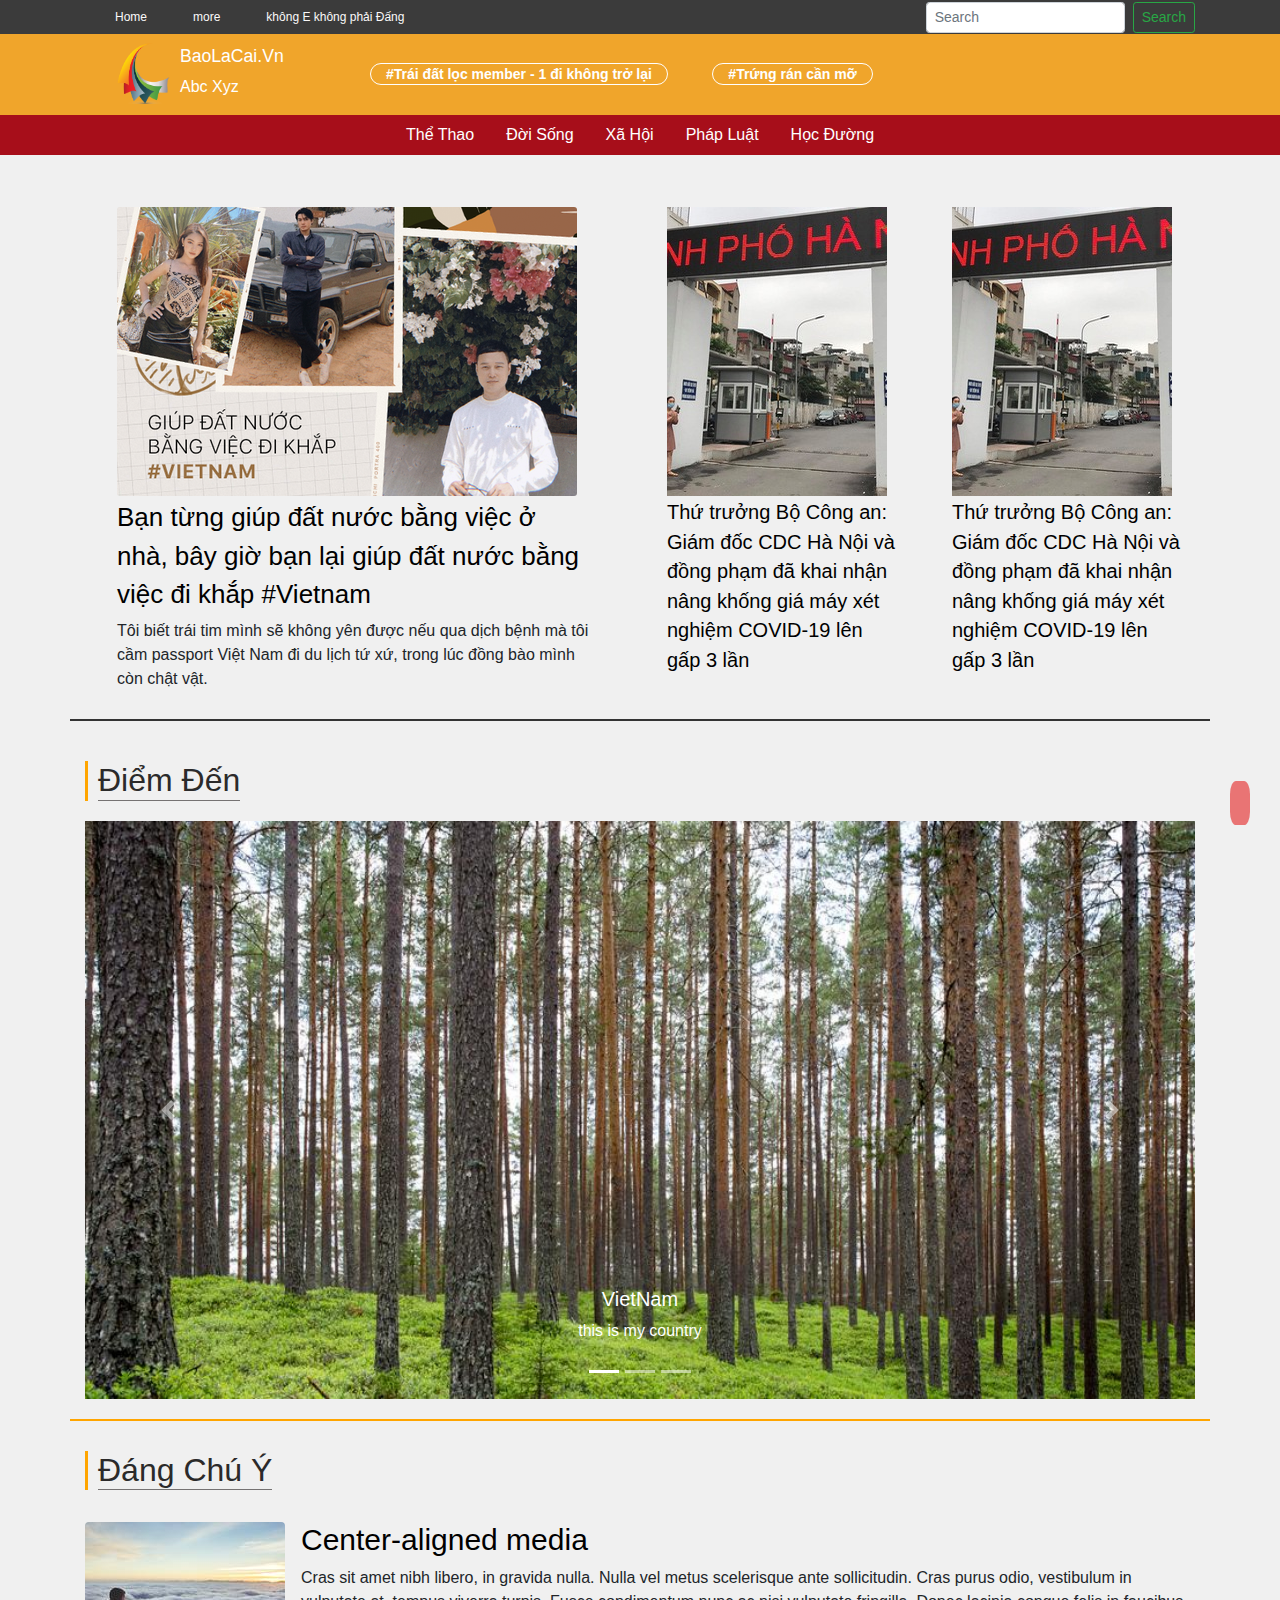
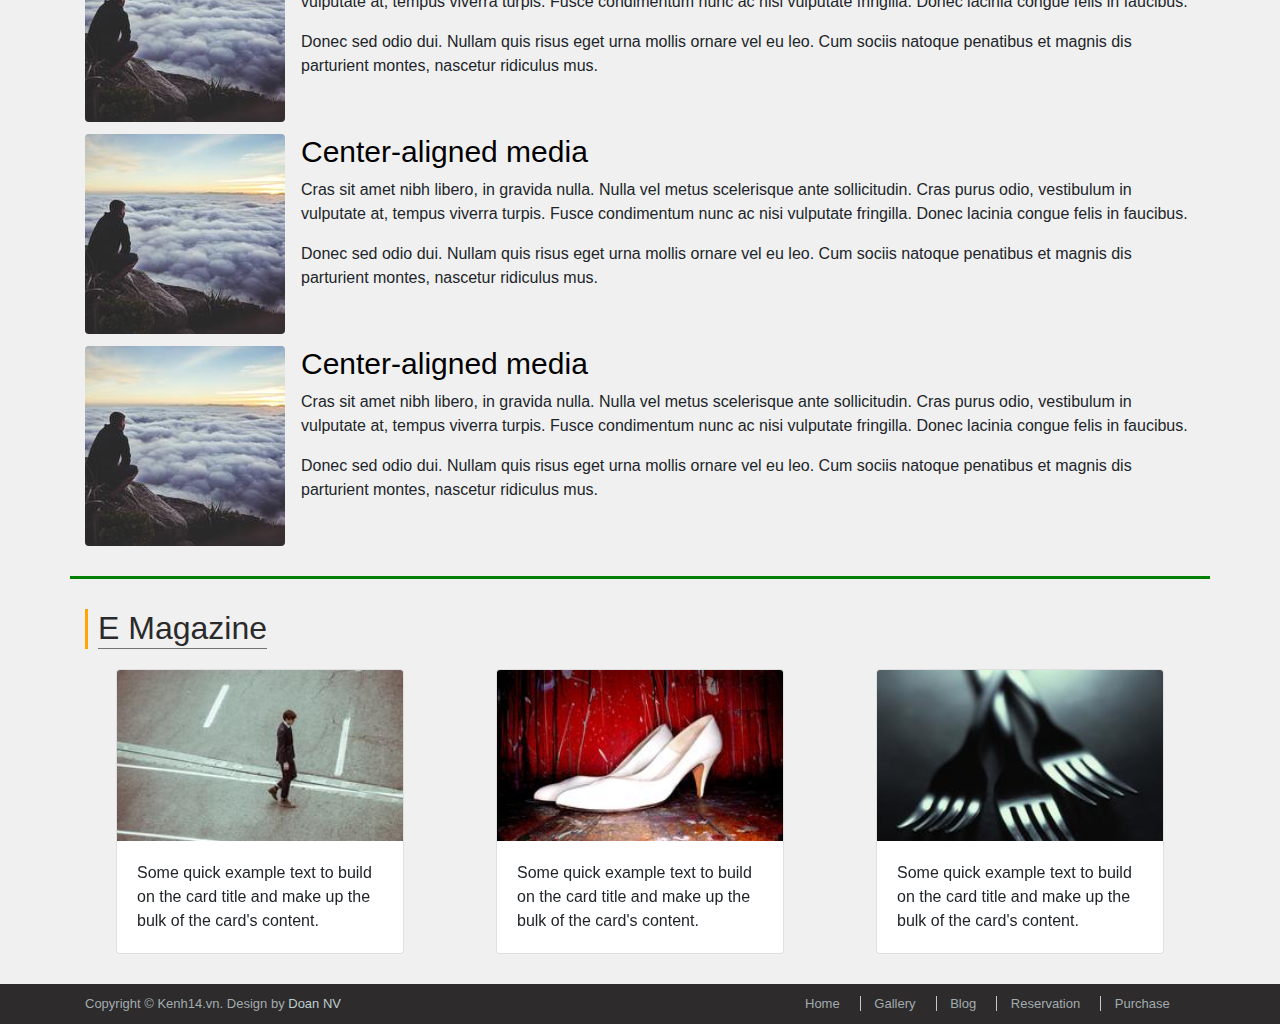
<file: view/index.html>
<!DOCTYPE html>
<html lang="en">

<head>
    <meta charset="UTF-8">
    <meta name="viewport" content="width=device-width, initial-scale=1.0">
    <title>trang web báo tin tức</title>
    <link rel="stylesheet" href="https://maxcdn.bootstrapcdn.com/bootstrap/4.0.0/css/bootstrap.min.css" integrity="sha384-Gn5384xqQ1aoWXA+058RXPxPg6fy4IWvTNh0E263XmFcJlSAwiGgFAW/dAiS6JXm" crossorigin="anonymous">

    <link rel="stylesheet" href="https://use.fontawesome.com/releases/v5.7.0/css/all.css" integrity="sha384-lZN37f5QGtY3VHgisS14W3ExzMWZxybE1SJSEsQp9S+oqd12jhcu+A56Ebc1zFSJ" crossorigin="anonymous">
    <link rel="stylesheet" href="https://stackpath.bootstrapcdn.com/bootstrap/4.3.1/css/bootstrap.min.css" integrity="sha384-ggOyR0iXCbMQv3Xipma34MD+dH/1fQ784/j6cY/iJTQUOhcWr7x9JvoRxT2MZw1T" crossorigin="anonymous">
    <link rel="stylesheet" href="./css/style.css">
    <script src="https://code.jquery.com/jquery-3.4.1.slim.min.js" integrity="sha384-J6qa4849blE2+poT4WnyKhv5vZF5SrPo0iEjwBvKU7imGFAV0wwj1yYfoRSJoZ+n" crossorigin="anonymous"></script>
    <script src="https://cdn.jsdelivr.net/npm/popper.js@1.16.0/dist/umd/popper.min.js" integrity="sha384-Q6E9RHvbIyZFJoft+2mJbHaEWldlvI9IOYy5n3zV9zzTtmI3UksdQRVvoxMfooAo" crossorigin="anonymous"></script>
    <script src="https://stackpath.bootstrapcdn.com/bootstrap/4.4.1/js/bootstrap.min.js" integrity="sha384-wfSDF2E50Y2D1uUdj0O3uMBJnjuUD4Ih7YwaYd1iqfktj0Uod8GCExl3Og8ifwB6" crossorigin="anonymous"></script>
</head>

<body>
    <header>
        <div class="header-1">
            <div class="container navbar-trending">
                <nav class="navbar navbar-expand-sm" style="padding: 0px">
                    <a class="nav-link  link-trending" href="#">
                        <i class="fas fa-star"></i> Home
                    </a>
                    <a class="nav-link link-trending" href="#">
                        <i class="fas fa-star"></i> more
                    </a>
                    <a class="nav-link link-trending" href="#">
                        <i class="fas fa-star"></i> không E không phải Đấng
                    </a>

                    <div class="collapse navbar-collapse mr-auto navbar-nav" id="navbarSupportedContent">
                        <div class="navbar-nav mr-auto">
                        </div>
                        <form class="form-inline my-2 my-lg-0">
                            <input class="form-control form-control-sm mr-sm-2 " type="search" placeholder="Search" aria-label="Search">
                            <button class="btn btn-sm btn-outline-success my-1 my-sm-0" type="submit">Search</button>
                        </form>
                    </div>
                </nav>
            </div>
        </div>
        <div class="header-2">
            <div class="container">
                <div class="row">
                    <div class="col-sm-1">
                        <div class="logo">
                            <a class="" href="#">
                                <img src="./image/logo.png" alt="logo">
                            </a>
                        </div>
                    </div>
                    <div class="col-sm-2">
                        <div class="intro-web">
                            <a href="post.html">
                                <h4>BaoLaCai.vn</h4>
                                <p class="">abc xyz</p>
                            </a>
                        </div>
                    </div>
                    <div class="col-sm-9 col-md-7 col-xs-12">
                        <div class="hot-trending">
                            <a href="#">#Trái đất lọc member - 1 đi không trở lại</a>
                            <a href="#">#Trứng rán cần mỡ</a>
                        </div>
                    </div>
                </div>
            </div>
        </div>
        <div class="categories">
            <ul class="nav justify-content-center">
                <li class="nav-item">
                    <a href="#" class="nav-link active"><i class="fas fa-home"></i></a>
                </li>
                <li class="nav-item">
                    <a class="nav-link active" href="categories.html">Thể Thao</a>
                </li>
                <li class="nav-item">
                    <a class="nav-link" href="#">Đời Sống</a>
                </li>
                <li class="nav-item">
                    <a class="nav-link" href="#">Xã Hội</a>
                </li>
                <li class="nav-item">
                    <a class="nav-link active" href="#">Pháp Luật</a>
                </li>
                <li class="nav-item">
                    <a class="nav-link" href="#">Học Đường</a>
                </li>
                <li class="nav-item">
                    <a class="nav-link" href="#"><i class="fas fa-ellipsis-h"></i></a>
                </li>
            </ul>
        </div>
    </header>
    <section>
        <div class="section-1">
            <div class="container">
                <div class="row">
                    <div class="col-sm-6">
                        <div class="hot-news">
                            <a href="#" class="link-hot-news">
                                <img src="./image/tin1.png" alt="" title="">
                            </a>
                            <h2><a href="post.html">Bạn từng giúp đất nước bằng việc ở nhà,
                                    bây giờ bạn lại giúp đất nước bằng việc đi khắp #Vietnam
                                </a>
                            </h2>
                            <p>Tôi biết trái tim mình sẽ không yên được nếu qua dịch bệnh mà tôi cầm passport Việt Nam đi du lịch tứ xứ, trong lúc đồng bào mình còn chật vật.
                            </p>
                        </div>

                    </div>
                    <div class="col-sm-3">
                        <div class="second-hot-news">
                            <a href="#">
                                <img src="./image/2.jpg" alt="" title="">
                            </a>
                            <h2>
                                <a href="#">Thứ trưởng Bộ Công an: Giám đốc CDC Hà Nội và đồng phạm đã
                                    khai nhận nâng khống giá máy xét nghiệm COVID-19 lên gấp 3 lần
                                </a>
                            </h2>
                        </div>

                    </div>
                    <div class="col-sm-3">
                        <div class="second-hot-news">
                            <a href="#">
                                <img src="./image/2.jpg" alt="" title="">
                            </a>
                            <h2>
                                <a href="#">Thứ trưởng Bộ Công an: Giám đốc CDC Hà Nội và đồng phạm đã
                                    khai nhận nâng khống giá máy xét nghiệm COVID-19 lên gấp 3 lần
                                </a>
                            </h2>
                        </div>
                    </div>
                </div>
            </div>
        </div>
        <div class="travel">
            <div class="container ">
                <h2 class="title-travel"><a href="#">Điểm đến</a></h2>
                <div id="carouselExampleIndicators" class="carousel slide" data-ride="carousel">
                    <ol class="carousel-indicators">
                        <li data-target="#carouselExampleIndicators" data-slide-to="0" class="active"></li>
                        <li data-target="#carouselExampleIndicators" data-slide-to="1"></li>
                        <li data-target="#carouselExampleIndicators" data-slide-to="2"></li>
                    </ol>
                    <div class="carousel-inner">
                        <div class="carousel-item active">
                            <a href="#"><img class="d-block w-100" src="./image/slide1.jpg" alt="First slide"></a>
                            <div class="carousel-caption d-none d-md-block">
                                <h5>VietNam</h5>
                                <p>this is my country</p>
                            </div>
                        </div>
                        <div class="carousel-item">
                            <a href="#"><img class="d-block w-100" src="./image/slide2.jpg" alt="Second slide"></a>
                            <div class="carousel-caption d-none d-md-block">
                                <h5>America</h5>
                                <p>slkdjaoiwdansnfasdiwoansfnasf</p>
                            </div>
                        </div>
                        <div class="carousel-item">
                            <a href="#"><img class="d-block w-100" src="./image/slide3.jpg" alt="Third slide"></a>
                            <div class="carousel-caption d-none d-md-block">
                                <h5>Japan</h5>
                                <p>aownamsfnejonfmsdnflekfme;kflm,dmf kldasnownfa</p>
                            </div>
                        </div>
                    </div>
                    <a class="carousel-control-prev" href="#carouselExampleIndicators" role="button" data-slide="prev">
                        <span class="carousel-control-prev-icon" aria-hidden="true"></span>
                        <span class="sr-only">Previous</span>
                    </a>
                    <a class="carousel-control-next" href="#carouselExampleIndicators" role="button" data-slide="next">
                        <span class="carousel-control-next-icon" aria-hidden="true"></span>
                        <span class="sr-only">Next</span>
                    </a>
                </div>
            </div>
        </div>
        <div class="remarkable">
            <div class="container">
                <h2 class="title-travel"><a href="#">Đáng Chú Ý</a></h2>
                <div class="remarkable-news">
                    <div class="media ">
                        <a href="#">
                            <img class="align-self-center mr-3" src="./image/200.jpg" alt="Generic placeholder image">
                        </a>
                        <div class="media-body">
                            <h5 class="mt-0"><a href="#">Center-aligned media</a></h5>
                            <p>Cras sit amet nibh libero, in gravida nulla. Nulla vel metus scelerisque ante sollicitudin. Cras purus odio, vestibulum in vulputate at, tempus viverra turpis. Fusce condimentum nunc ac nisi vulputate fringilla. Donec lacinia
                                congue felis in faucibus.</p>
                            <p class="mb-0">Donec sed odio dui. Nullam quis risus eget urna mollis ornare vel eu leo. Cum sociis natoque penatibus et magnis dis parturient montes, nascetur ridiculus mus.
                            </p>
                        </div>
                    </div>
                </div>
                <div class="remarkable-news">
                    <div class="media ">
                        <a href="#">
                            <img class="align-self-center mr-3" src="./image/200.jpg" alt="Generic placeholder image">
                        </a>
                        <div class="media-body">
                            <h5 class="mt-0"><a href="#">Center-aligned media</a></h5>
                            <p>Cras sit amet nibh libero, in gravida nulla. Nulla vel metus scelerisque ante sollicitudin. Cras purus odio, vestibulum in vulputate at, tempus viverra turpis. Fusce condimentum nunc ac nisi vulputate fringilla. Donec lacinia
                                congue felis in faucibus.</p>
                            <p class="mb-0">Donec sed odio dui. Nullam quis risus eget urna mollis ornare vel eu leo. Cum sociis natoque penatibus et magnis dis parturient montes, nascetur ridiculus mus.
                            </p>
                        </div>
                    </div>
                </div>
                <div class="remarkable-news">
                    <div class="media ">
                        <a href="#">
                            <img class="align-self-center mr-3" src="./image/200.jpg" alt="Generic placeholder image">
                        </a>
                        <div class="media-body">
                            <h5 class="mt-0"><a href="#">Center-aligned media</a></h5>
                            <p>Cras sit amet nibh libero, in gravida nulla. Nulla vel metus scelerisque ante sollicitudin. Cras purus odio, vestibulum in vulputate at, tempus viverra turpis. Fusce condimentum nunc ac nisi vulputate fringilla. Donec lacinia
                                congue felis in faucibus.</p>
                            <p class="mb-0">Donec sed odio dui. Nullam quis risus eget urna mollis ornare vel eu leo. Cum sociis natoque penatibus et magnis dis parturient montes, nascetur ridiculus mus.
                            </p>
                        </div>
                    </div>
                </div>
            </div>
        </div>
        <div class="emagazine">
            <div class="container">
                <h2 class="title-travel"><a href="#">E magazine</a></h2>
            </div>
            <div id="carouselExampleControls" class="carousel slide" data-ride="carousel">
                <div class="carousel-inner">
                    <div class="carousel-item active">
                        <div class="container">
                            <div class="row">
                                <div class="col-sm-4 d-flex justify-content-center">
                                    <div class="card d-flex" style="width: 18rem;">
                                        <img src="./image/22-250x150.jpg" class="card-img-top" alt="...">
                                        <div class="card-body">
                                            <p class="card-text">Some quick example text to build on the card title and make up the bulk of the card's content.</p>
                                        </div>
                                    </div>
                                </div>
                                <div class="col-sm-4 d-flex justify-content-center">
                                    <div class="card" style="width: 18rem;">
                                        <img src="./image/21-250x150.jpg" class="card-img-top" alt="...">
                                        <div class="card-body">
                                            <p class="card-text">Some quick example text to build on the card title and make up the bulk of the card's content.</p>
                                        </div>
                                    </div>
                                </div>
                                <div class="col-sm-4 d-flex justify-content-center">
                                    <div class="card" style="width: 18rem;">
                                        <img src="./image/23-250x150.jpg" class="card-img-top" alt="...">
                                        <div class="card-body">
                                            <p class="card-text">Some quick example text to build on the card title and make up the bulk of the card's content.</p>
                                        </div>
                                    </div>
                                </div>
                            </div>
                        </div>
                    </div>
                    <div class="carousel-item">
                        <div class="container">
                            <div class="row">
                                <div class="col-sm-4 d-flex justify-content-center">
                                    <div class="card d-flex" style="width: 18rem;">
                                        <img src="./image/34-250x150.jpg" class="card-img-top" alt="...">
                                        <div class="card-body">
                                            <p class="card-text">Some quick example text to build on the card title and make up the bulk of the card's content.</p>
                                        </div>
                                    </div>
                                </div>
                                <div class="col-sm-4 d-flex justify-content-center">
                                    <div class="card" style="width: 18rem;">
                                        <img src="./image/36-250x150.jpg" class="card-img-top" alt="...">
                                        <div class="card-body">
                                            <p class="card-text">Some quick example text to build on the card title and make up the bulk of the card's content.</p>
                                        </div>
                                    </div>
                                </div>
                                <div class="col-sm-4 d-flex justify-content-center">
                                    <div class="card" style="width: 18rem;">
                                        <img src="./image/22-250x150.jpg" class="card-img-top" alt="...">
                                        <div class="card-body">
                                            <p class="card-text">Some quick example text to build on the card title and make up the bulk of the card's content.</p>
                                        </div>
                                    </div>
                                </div>
                            </div>
                        </div>
                    </div>
                    <div class="carousel-item">
                        <div class="container">
                            <div class="row">
                                <div class="col-sm-4 d-flex justify-content-center">
                                    <div class="card d-flex" style="width: 18rem;">
                                        <img src="./image/34-250x150.jpg" class="card-img-top" alt="...">
                                        <div class="card-body">
                                            <p class="card-text">Some quick example text to build on the card title and make up the bulk of the card's content.</p>
                                        </div>
                                    </div>
                                </div>
                                <div class="col-sm-4 d-flex justify-content-center">
                                    <div class="card" style="width: 18rem;">
                                        <img src="./image/23-250x150.jpg" class="card-img-top" alt="...">
                                        <div class="card-body">
                                            <p class="card-text">Some quick example text to build on the card title and make up the bulk of the card's content.</p>
                                        </div>
                                    </div>
                                </div>
                                <div class="col-sm-4 d-flex justify-content-center">
                                    <div class="card" style="width: 18rem;">
                                        <img src="./image/21-250x150.jpg" class="card-img-top" alt="...">
                                        <div class="card-body">
                                            <p class="card-text">Some quick example text to build on the card title and make up the bulk of the card's content.</p>
                                        </div>
                                    </div>
                                </div>
                            </div>
                        </div>
                    </div>
                </div>
                <a class="carousel-control-prev arrow" href="#carouselExampleControls" role="button" data-slide="prev">
                    <i class="fas fa-arrow-right"></i>
                </a>
                <a class="carousel-control-next arrow" href="#carouselExampleControls" role="button" data-slide="next">
                    <i class="fas fa-arrow-left"></i>
                </a>
            </div>
        </div>

    </section>
    <footer class="fot-end">
        <div class="container">
            <div class="row">
                <div class="col-sm-6 link-author">
                    Copyright © Kenh14.vn. Design by <a class="abcc" href="#">Doan NV</a>
                </div>
                <div class="col-sm-6 link-author">
                    <a class="link-1" href="#">Home</a>
                    <a href="#" class="link">Gallery</a>
                    <a href="#" class="link">Blog</a>
                    <a href="#" class="link">Reservation</a>
                    <a href="#" class="link-5">Purchase</a>
                </div>
            </div>
        </div>
    </footer>
    <a class="on_top" href="#"><i class="fa-arrow-circle-up fa"></i></a>
</body>

</html>
</file>
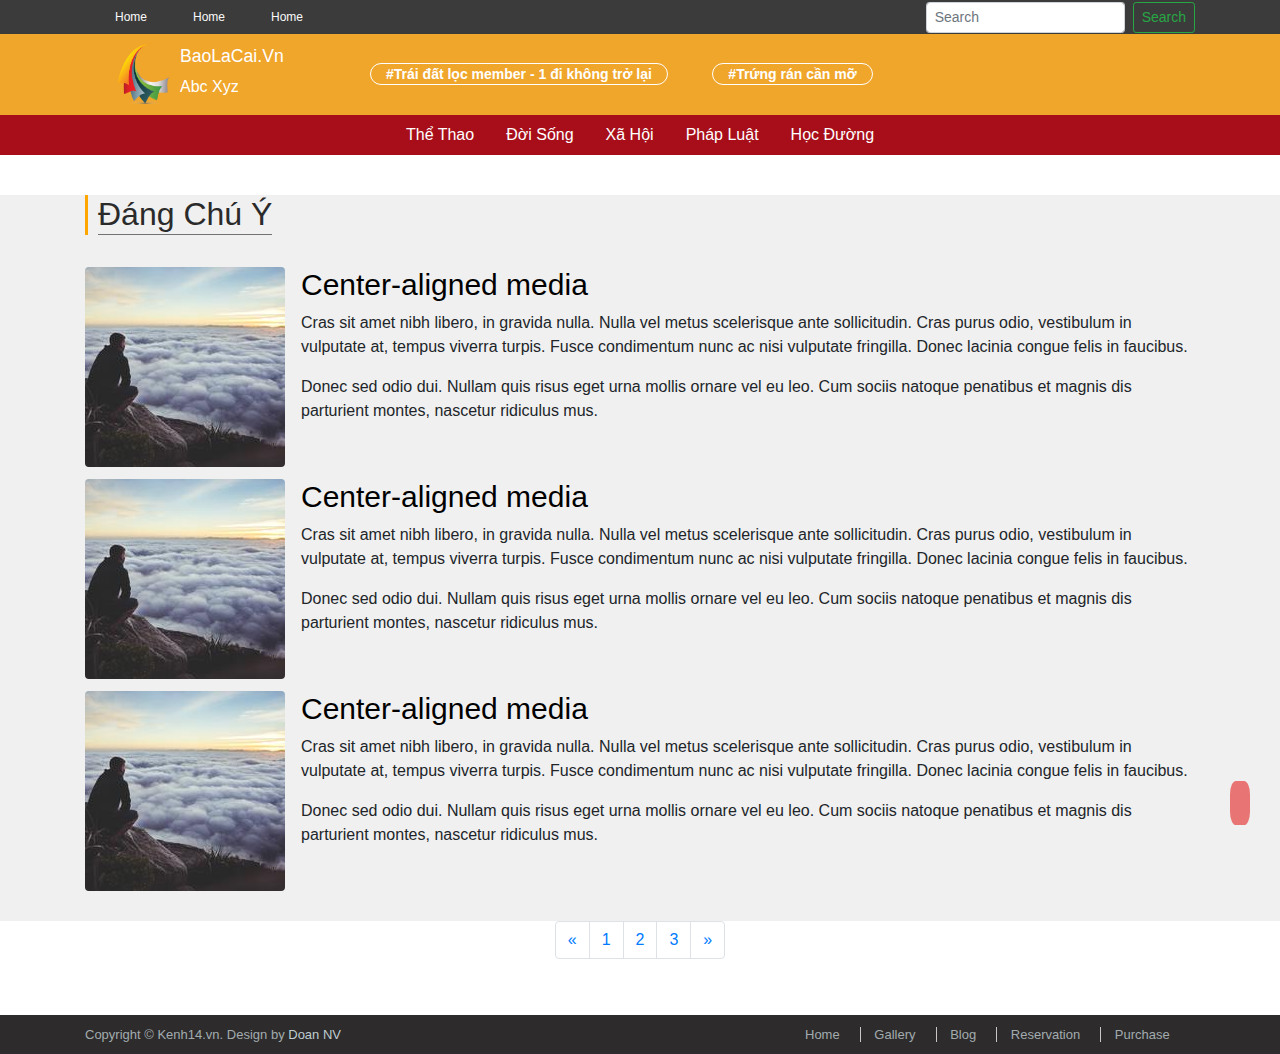
<file: view/categories.html>
<!DOCTYPE html>
<html lang="en">

<head>
    <meta charset="UTF-8">
    <meta name="viewport" content="width=device-width, initial-scale=1.0">
    <title>Post</title>
    <link rel="stylesheet" href="https://maxcdn.bootstrapcdn.com/bootstrap/4.0.0/css/bootstrap.min.css" integrity="sha384-Gn5384xqQ1aoWXA+058RXPxPg6fy4IWvTNh0E263XmFcJlSAwiGgFAW/dAiS6JXm" crossorigin="anonymous">

    <link rel="stylesheet" href="https://use.fontawesome.com/releases/v5.7.0/css/all.css" integrity="sha384-lZN37f5QGtY3VHgisS14W3ExzMWZxybE1SJSEsQp9S+oqd12jhcu+A56Ebc1zFSJ" crossorigin="anonymous">
    <link rel="stylesheet" href="https://stackpath.bootstrapcdn.com/bootstrap/4.3.1/css/bootstrap.min.css" integrity="sha384-ggOyR0iXCbMQv3Xipma34MD+dH/1fQ784/j6cY/iJTQUOhcWr7x9JvoRxT2MZw1T" crossorigin="anonymous">
    <link rel="stylesheet" href="./css/category.css">
    <script src="https://code.jquery.com/jquery-3.4.1.slim.min.js" integrity="sha384-J6qa4849blE2+poT4WnyKhv5vZF5SrPo0iEjwBvKU7imGFAV0wwj1yYfoRSJoZ+n" crossorigin="anonymous"></script>
    <script src="https://cdn.jsdelivr.net/npm/popper.js@1.16.0/dist/umd/popper.min.js" integrity="sha384-Q6E9RHvbIyZFJoft+2mJbHaEWldlvI9IOYy5n3zV9zzTtmI3UksdQRVvoxMfooAo" crossorigin="anonymous"></script>
    <script src="https://stackpath.bootstrapcdn.com/bootstrap/4.4.1/js/bootstrap.min.js" integrity="sha384-wfSDF2E50Y2D1uUdj0O3uMBJnjuUD4Ih7YwaYd1iqfktj0Uod8GCExl3Og8ifwB6" crossorigin="anonymous"></script>
</head>

<body>
    <header>
        <div class="header-1">
            <div class="container navbar-trending">
                <nav class="navbar navbar-expand-sm" style="padding: 0px">
                    <a class="nav-link  link-trending" href="#">
                        <i class="fas fa-star"></i> Home
                    </a>
                    <a class="nav-link link-trending" href="#">
                        <i class="fas fa-star"></i> Home
                    </a>
                    <a class="nav-link link-trending" href="#">
                        <i class="fas fa-star"></i> Home
                    </a>

                    <div class="collapse navbar-collapse mr-auto navbar-nav" id="navbarSupportedContent">
                        <div class="navbar-nav mr-auto">
                        </div>
                        <form class="form-inline my-2 my-lg-0">
                            <input class="form-control form-control-sm mr-sm-2 " type="search" placeholder="Search" aria-label="Search">
                            <button class="btn btn-sm btn-outline-success my-1 my-sm-0" type="submit">Search</button>
                        </form>
                    </div>
                </nav>
            </div>
        </div>
        <div class="header-2">
            <div class="container">
                <div class="row">
                    <div class="col-sm-1">
                        <div class="logo">
                            <a class="" href="#">
                                <img src="./image/logo.png" alt="logo">
                            </a>
                        </div>
                    </div>
                    <div class="col-sm-2">
                        <div class="intro-web">
                            <a href="#">
                                <h4>BaoLaCai.vn</h4>
                                <p class="">abc xyz</p>
                            </a>
                        </div>
                    </div>
                    <div class="col-sm-9 col-md-7 col-xs-12">
                        <div class="hot-trending">
                            <a href="#">#Trái đất lọc member - 1 đi không trở lại</a>
                            <a href="#">#Trứng rán cần mỡ</a>
                        </div>
                    </div>
                </div>
            </div>
        </div>
        <div class="categories">
            <ul class="nav justify-content-center">
                <li class="nav-item">
                    <a href="index.html" class="nav-link active"><i class="fas fa-home"></i></a>
                </li>
                <li class="nav-item">
                    <a class="nav-link active" href="#">Thể Thao</a>
                </li>
                <li class="nav-item">
                    <a class="nav-link" href="#">Đời Sống</a>
                </li>
                <li class="nav-item">
                    <a class="nav-link" href="#">Xã Hội</a>
                </li>
                <li class="nav-item">
                    <a class="nav-link active" href="#">Pháp Luật</a>
                </li>
                <li class="nav-item">
                    <a class="nav-link" href="#">Học Đường</a>
                </li>
                <li class="nav-item">
                    <a class="nav-link" href="#"><i class="fas fa-ellipsis-h"></i></a>
                </li>
            </ul>
        </div>
    </header>
    <section class="category">
        <div class="remarkable">
            <div class="container">
                <h2 class="title-travel"><a href="#">Đáng Chú Ý</a></h2>
                <div class="remarkable-news">
                    <div class="media ">
                        <a href="#">
                            <img class="align-self-center mr-3" src="./image/200.jpg" alt="Generic placeholder image">
                        </a>
                        <div class="media-body">
                            <h5 class="mt-0"><a href="#">Center-aligned media</a></h5>
                            <p>Cras sit amet nibh libero, in gravida nulla. Nulla vel metus scelerisque ante sollicitudin. Cras purus odio, vestibulum in vulputate at, tempus viverra turpis. Fusce condimentum nunc ac nisi vulputate fringilla. Donec lacinia
                                congue felis in faucibus.</p>
                            <p class="mb-0">Donec sed odio dui. Nullam quis risus eget urna mollis ornare vel eu leo. Cum sociis natoque penatibus et magnis dis parturient montes, nascetur ridiculus mus.
                            </p>
                        </div>
                    </div>
                </div>
                <div class="remarkable-news">
                    <div class="media ">
                        <a href="#">
                            <img class="align-self-center mr-3" src="./image/200.jpg" alt="Generic placeholder image">
                        </a>
                        <div class="media-body">
                            <h5 class="mt-0"><a href="#">Center-aligned media</a></h5>
                            <p>Cras sit amet nibh libero, in gravida nulla. Nulla vel metus scelerisque ante sollicitudin. Cras purus odio, vestibulum in vulputate at, tempus viverra turpis. Fusce condimentum nunc ac nisi vulputate fringilla. Donec lacinia
                                congue felis in faucibus.</p>
                            <p class="mb-0">Donec sed odio dui. Nullam quis risus eget urna mollis ornare vel eu leo. Cum sociis natoque penatibus et magnis dis parturient montes, nascetur ridiculus mus.
                            </p>
                        </div>
                    </div>
                </div>
                <div class="remarkable-news">
                    <div class="media ">
                        <a href="#">
                            <img class="align-self-center mr-3" src="./image/200.jpg" alt="Generic placeholder image">
                        </a>
                        <div class="media-body">
                            <h5 class="mt-0"><a href="#">Center-aligned media</a></h5>
                            <p>Cras sit amet nibh libero, in gravida nulla. Nulla vel metus scelerisque ante sollicitudin. Cras purus odio, vestibulum in vulputate at, tempus viverra turpis. Fusce condimentum nunc ac nisi vulputate fringilla. Donec lacinia
                                congue felis in faucibus.</p>
                            <p class="mb-0">Donec sed odio dui. Nullam quis risus eget urna mollis ornare vel eu leo. Cum sociis natoque penatibus et magnis dis parturient montes, nascetur ridiculus mus.
                            </p>
                        </div>
                    </div>
                </div>
            </div>
        </div>

        <div class="">
            <nav aria-label="Page navigation example" class="">
                <ul class="pagination justify-content-center">
                    <li class="page-item">
                        <a class="page-link" href="#" aria-label="Previous">
                            <span aria-hidden="true">&laquo;</span>
                            <span class="sr-only">Previous</span>
                        </a>
                    </li>
                    <li class="page-item"><a class="page-link" href="#">1</a></li>
                    <li class="page-item"><a class="page-link" href="#">2</a></li>
                    <li class="page-item"><a class="page-link" href="#">3</a></li>
                    <li class="page-item">
                        <a class="page-link" href="#" aria-label="Next">
                            <span aria-hidden="true">&raquo;</span>
                            <span class="sr-only">Next</span>
                        </a>
                    </li>
                </ul>
            </nav>
        </div>
    </section>
    <footer class="fot-end">
        <div class="container">
            <div class="row">
                <div class="col-sm-6 link-author">
                    Copyright © Kenh14.vn. Design by <a class="abcc" href="#">Doan NV</a>
                </div>
                <div class="col-sm-6 link-author">
                    <a class="link-1" href="#">Home</a>
                    <a href="#" class="link">Gallery</a>
                    <a href="#" class="link">Blog</a>
                    <a href="#" class="link">Reservation</a>
                    <a href="#" class="link-5">Purchase</a>
                </div>
            </div>
        </div>
    </footer>
    <a class="on_top" href="#"><i class="fa-arrow-circle-up fa"></i></a>
</body>

</html>
</file>
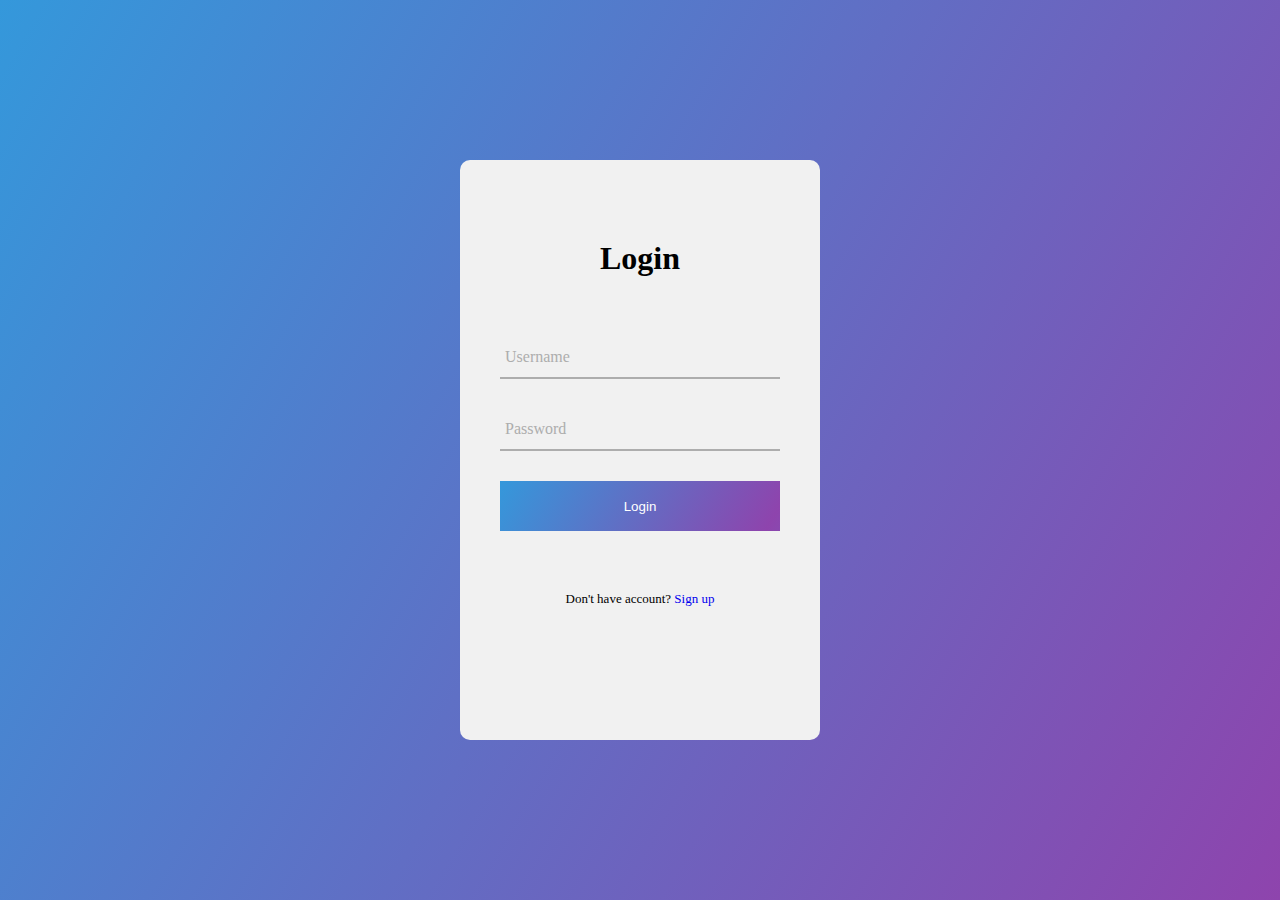
<file: view/login.html>
<!DOCTYPE html>
<html lang="en" dir="ltr">
  <head>
    <meta charset="utf-8">
    <title>Login</title>
    <link rel="stylesheet" href="./css/style-login.css">
    <script src="https://cdnjs.cloudflare.com/ajax/libs/jquery/3.4.1/jquery.min.js" charset="utf-8"></script>
  </head>
  <body>

      <form action="index.html" class="login-form">
        <h1>Login</h1>

        <div class="txtb">
          <input type="text">
          <span data-placeholder="Username"></span>
        </div>

        <div class="txtb">
          <input type="password">
          <span data-placeholder="Password"></span>
        </div>

        <input type="submit" class="logbtn" value="Login">

        <div class="bottom-text">
          Don't have account? <a href="#">Sign up</a>
        </div>

      </form>

      <script type="text/javascript">
      $(".txtb input").on("focus",function(){
        $(this).addClass("focus");
      });

      $(".txtb input").on("blur",function(){
        if($(this).val() == "")
        $(this).removeClass("focus");
      });

      </script>


  </body>
</html>
</file>
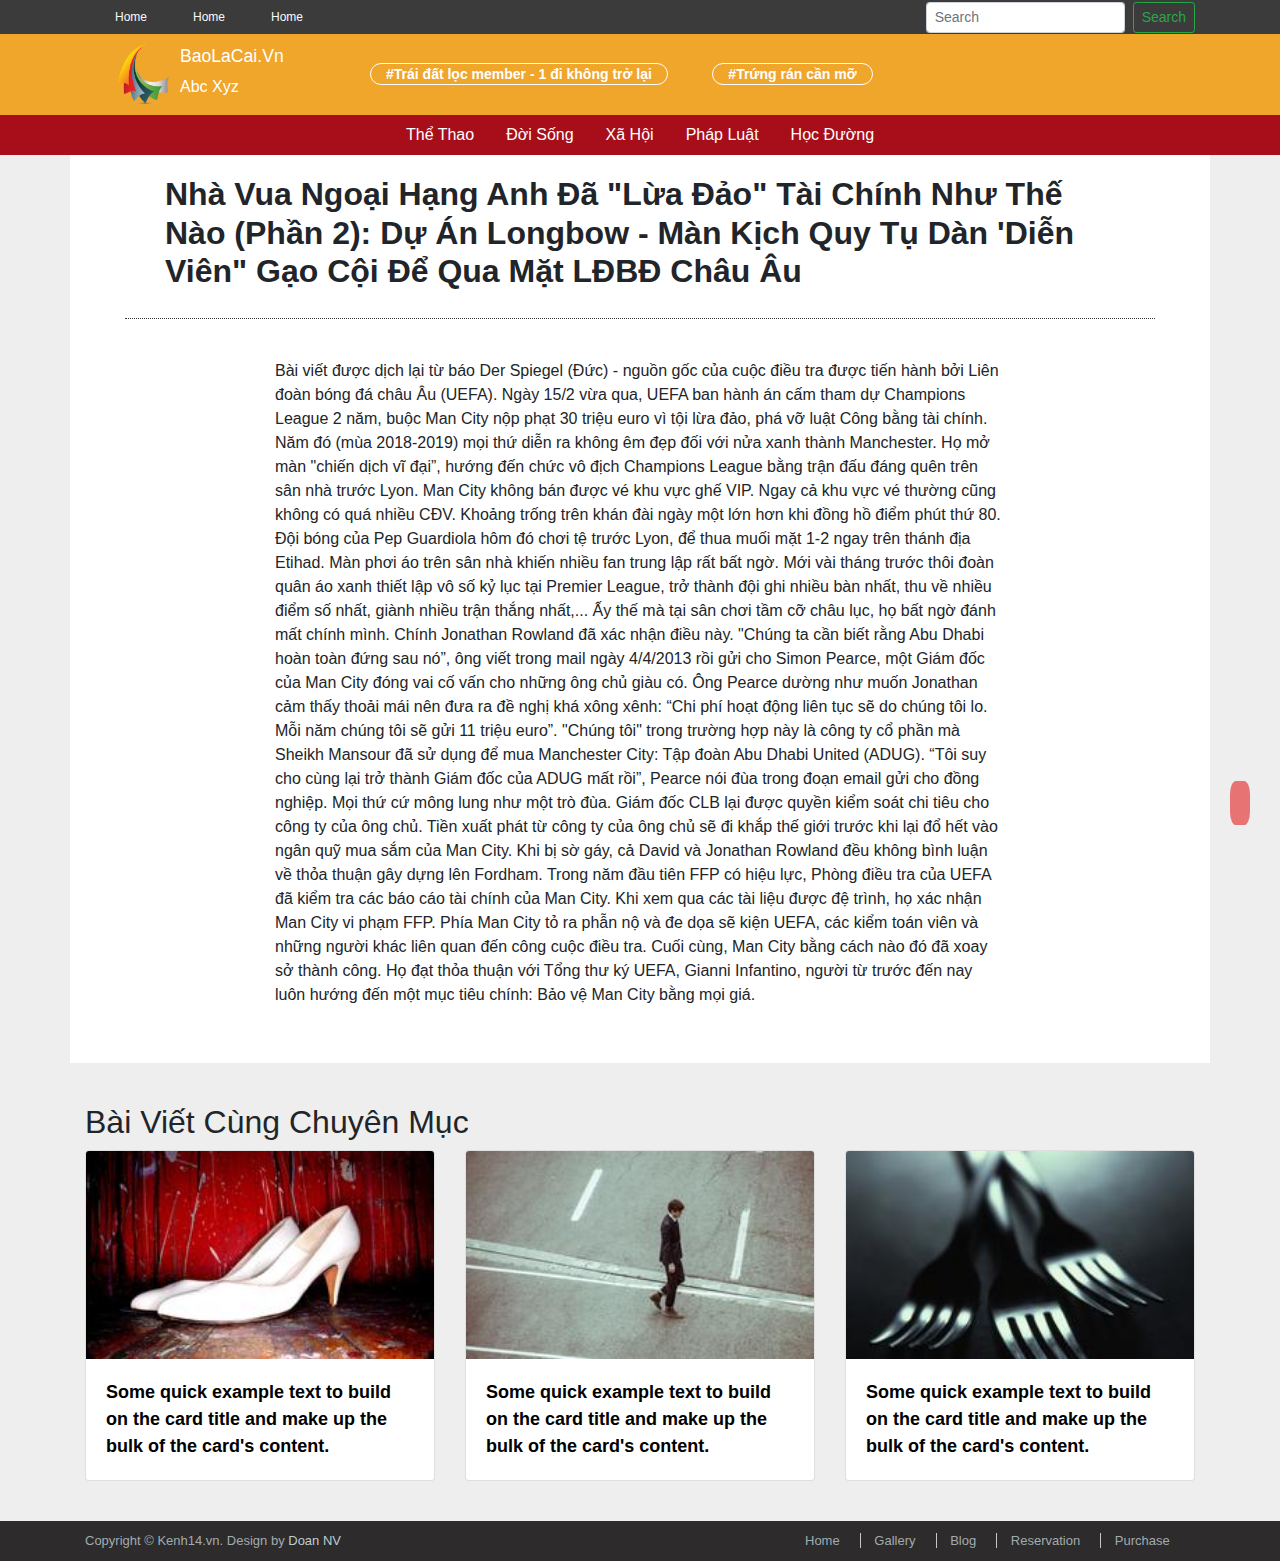
<file: view/post.html>
<!DOCTYPE html>
<html lang="en">

<head>
    <meta charset="UTF-8">
    <meta name="viewport" content="width=device-width, initial-scale=1.0">
    <title>Post</title>
    <link rel="stylesheet" href="https://maxcdn.bootstrapcdn.com/bootstrap/4.0.0/css/bootstrap.min.css" integrity="sha384-Gn5384xqQ1aoWXA+058RXPxPg6fy4IWvTNh0E263XmFcJlSAwiGgFAW/dAiS6JXm" crossorigin="anonymous">

    <link rel="stylesheet" href="https://use.fontawesome.com/releases/v5.7.0/css/all.css" integrity="sha384-lZN37f5QGtY3VHgisS14W3ExzMWZxybE1SJSEsQp9S+oqd12jhcu+A56Ebc1zFSJ" crossorigin="anonymous">
    <link rel="stylesheet" href="https://stackpath.bootstrapcdn.com/bootstrap/4.3.1/css/bootstrap.min.css" integrity="sha384-ggOyR0iXCbMQv3Xipma34MD+dH/1fQ784/j6cY/iJTQUOhcWr7x9JvoRxT2MZw1T" crossorigin="anonymous">
    <link rel="stylesheet" href="./css/post.css">
    <script src="https://code.jquery.com/jquery-3.4.1.slim.min.js" integrity="sha384-J6qa4849blE2+poT4WnyKhv5vZF5SrPo0iEjwBvKU7imGFAV0wwj1yYfoRSJoZ+n" crossorigin="anonymous"></script>
    <script src="https://cdn.jsdelivr.net/npm/popper.js@1.16.0/dist/umd/popper.min.js" integrity="sha384-Q6E9RHvbIyZFJoft+2mJbHaEWldlvI9IOYy5n3zV9zzTtmI3UksdQRVvoxMfooAo" crossorigin="anonymous"></script>
    <script src="https://stackpath.bootstrapcdn.com/bootstrap/4.4.1/js/bootstrap.min.js" integrity="sha384-wfSDF2E50Y2D1uUdj0O3uMBJnjuUD4Ih7YwaYd1iqfktj0Uod8GCExl3Og8ifwB6" crossorigin="anonymous"></script>
</head>

<body>
    <header>
        <div class="header-1">
            <div class="container navbar-trending">
                <nav class="navbar navbar-expand-sm" style="padding: 0px">
                    <a class="nav-link  link-trending" href="#">
                        <i class="fas fa-star"></i> Home
                    </a>
                    <a class="nav-link link-trending" href="#">
                        <i class="fas fa-star"></i> Home
                    </a>
                    <a class="nav-link link-trending" href="#">
                        <i class="fas fa-star"></i> Home
                    </a>

                    <div class="collapse navbar-collapse mr-auto navbar-nav" id="navbarSupportedContent">
                        <div class="navbar-nav mr-auto">
                        </div>
                        <form class="form-inline my-2 my-lg-0">
                            <input class="form-control form-control-sm mr-sm-2 " type="search" placeholder="Search" aria-label="Search">
                            <button class="btn btn-sm btn-outline-success my-1 my-sm-0" type="submit">Search</button>
                        </form>
                    </div>
                </nav>
            </div>
        </div>
        <div class="header-2">
            <div class="container">
                <div class="row">
                    <div class="col-sm-1">
                        <div class="logo">
                            <a class="" href="#">
                                <img src="./image/logo.png" alt="logo">
                            </a>
                        </div>
                    </div>
                    <div class="col-sm-2">
                        <div class="intro-web">
                            <a href="#">
                                <h4>BaoLaCai.vn</h4>
                                <p class="">abc xyz</p>
                            </a>
                        </div>
                    </div>
                    <div class="col-sm-9 col-md-7 col-xs-12">
                        <div class="hot-trending">
                            <a href="#">#Trái đất lọc member - 1 đi không trở lại</a>
                            <a href="#">#Trứng rán cần mỡ</a>
                        </div>
                    </div>
                </div>
            </div>
        </div>
        <div class="categories">
            <ul class="nav justify-content-center">
                <li class="nav-item">
                    <a href="index.html" class="nav-link active"><i class="fas fa-home"></i></a>
                </li>
                <li class="nav-item">
                    <a class="nav-link active" href="categories.html">Thể Thao</a>
                </li>
                <li class="nav-item">
                    <a class="nav-link" href="#">Đời Sống</a>
                </li>
                <li class="nav-item">
                    <a class="nav-link" href="#">Xã Hội</a>
                </li>
                <li class="nav-item">
                    <a class="nav-link active" href="#">Pháp Luật</a>
                </li>
                <li class="nav-item">
                    <a class="nav-link" href="#">Học Đường</a>
                </li>
                <li class="nav-item">
                    <a class="nav-link" href="#"><i class="fas fa-ellipsis-h"></i></a>
                </li>
            </ul>
        </div>
    </header>
    <section class="section">
        <div class="container box-news">
            <div class="title">
                <h2>Nhà vua Ngoại hạng Anh đã "lừa đảo" tài chính như thế nào (phần 2): Dự án Longbow - màn kịch quy tụ dàn 'diễn viên" gạo cội để qua mặt LĐBĐ châu Âu
                </h2>
            </div>
            <div class="row">
                <div class="col-sm-2">
                    <div class="icon-conn">
                        <a href="#" class="justify-content-center home"><i class="fas fa-home"></i></a>
                        <a href="#" class="justify-content-center facebook"><i class="fab fa-facebook"></i></a>
                        <a href="#" class="justify-content-center instagram"><i class="fab fa-instagram"></i></a>
                    </div>
                </div>
                <div class="col-sm-8">
                    <div class="content">
                        <p>
                            Bài viết được dịch lại từ báo Der Spiegel (Đức) - nguồn gốc của cuộc điều tra được tiến hành bởi Liên đoàn bóng đá châu Âu (UEFA). Ngày 15/2 vừa qua, UEFA ban hành án cấm tham dự Champions League 2 năm, buộc Man City nộp phạt 30 triệu euro vì tội lừa
                            đảo, phá vỡ luật Công bằng tài chính. Năm đó (mùa 2018-2019) mọi thứ diễn ra không êm đẹp đối với nửa xanh thành Manchester. Họ mở màn "chiến dịch vĩ đại”, hướng đến chức vô địch Champions League bằng trận đấu đáng quên trên
                            sân nhà trước Lyon. Man City không bán được vé khu vực ghế VIP. Ngay cả khu vực vé thường cũng không có quá nhiều CĐV. Khoảng trống trên khán đài ngày một lớn hơn khi đồng hồ điểm phút thứ 80. Đội bóng của Pep Guardiola hôm
                            đó chơi tệ trước Lyon, để thua muối mặt 1-2 ngay trên thánh địa Etihad. Màn phơi áo trên sân nhà khiến nhiều fan trung lập rất bất ngờ. Mới vài tháng trước thôi đoàn quân áo xanh thiết lập vô số kỷ lục tại Premier League, trở
                            thành đội ghi nhiều bàn nhất, thu về nhiều điểm số nhất, giành nhiều trận thắng nhất,... Ấy thế mà tại sân chơi tầm cỡ châu lục, họ bất ngờ đánh mất chính mình. Chính Jonathan Rowland đã xác nhận điều này. "Chúng ta cần biết
                            rằng Abu Dhabi hoàn toàn đứng sau nó”, ông viết trong mail ngày 4/4/2013 rồi gửi cho Simon Pearce, một Giám đốc của Man City đóng vai cố vấn cho những ông chủ giàu có. Ông Pearce dường như muốn Jonathan cảm thấy thoải mái nên
                            đưa ra đề nghị khá xông xênh: “Chi phí hoạt động liên tục sẽ do chúng tôi lo. Mỗi năm chúng tôi sẽ gửi 11 triệu euro”. "Chúng tôi" trong trường hợp này là công ty cổ phần mà Sheikh Mansour đã sử dụng để mua Manchester City:
                            Tập đoàn Abu Dhabi United (ADUG). “Tôi suy cho cùng lại trở thành Giám đốc của ADUG mất rồi”, Pearce nói đùa trong đoạn email gửi cho đồng nghiệp. Mọi thứ cứ mông lung như một trò đùa. Giám đốc CLB lại được quyền kiểm soát
                            chi tiêu cho công ty của ông chủ. Tiền xuất phát từ công ty của ông chủ sẽ đi khắp thế giới trước khi lại đổ hết vào ngân quỹ mua sắm của Man City. Khi bị sờ gáy, cả David và Jonathan Rowland đều không bình luận về thỏa thuận
                            gây dựng lên Fordham. Trong năm đầu tiên FFP có hiệu lực, Phòng điều tra của UEFA đã kiểm tra các báo cáo tài chính của Man City. Khi xem qua các tài liệu được đệ trình, họ xác nhận Man City vi phạm FFP. Phía Man City tỏ ra
                            phẫn nộ và đe dọa sẽ kiện UEFA, các kiểm toán viên và những người khác liên quan đến công cuộc điều tra. Cuối cùng, Man City bằng cách nào đó đã xoay sở thành công. Họ đạt thỏa thuận với Tổng thư ký UEFA, Gianni Infantino,
                            người từ trước đến nay luôn hướng đến một mục tiêu chính: Bảo vệ Man City bằng mọi giá.
                        </p>
                    </div>
                </div>
            </div>
        </div>
    </section>
    <section class="related">
        <div class="container">
            <div class="more">
                <h2>Bài Viết Cùng Chuyên Mục</h2>
            </div>
            <div class="row">
                <div class="col-sm-4">
                    <div class="card">
                        <a href="#"><img class="card-img-top" src="./image/21-250x150.jpg" alt="Card image cap"></a>
                        <div class="card-body">
                            <a href="#">
                                <p class="card-text">Some quick example text to build on the card title and make up the bulk of the card's content.</p>
                            </a>
                        </div>
                    </div>
                </div>
                <div class="col-sm-4">
                    <div class="card">
                        <a href="#"><img class="card-img-top" src="./image/22-250x150.jpg" alt="Card image cap"></a>
                        <div class="card-body">
                            <a href="#">
                                <p class="card-text">Some quick example text to build on the card title and make up the bulk of the card's content.</p>
                            </a>
                        </div>
                    </div>
                </div>
                <div class="col-sm-4">
                    <div class="card">
                        <a href="#"><img class="card-img-top" src="./image/23-250x150.jpg" alt="Card image cap"></a>
                        <div class="card-body">
                            <a href="#">
                                <p class="card-text">Some quick example text to build on the card title and make up the bulk of the card's content.</p>
                            </a>
                        </div>
                    </div>
                </div>
            </div>
        </div>
    </section>

    <footer class="fot-end">
        <div class="container">
            <div class="row">
                <div class="col-sm-6 link-author">
                    Copyright © Kenh14.vn. Design by <a class="abcc" href="#">Doan NV</a>
                </div>
                <div class="col-sm-6 link-author">
                    <a class="link-1" href="#">Home</a>
                    <a href="#" class="link">Gallery</a>
                    <a href="#" class="link">Blog</a>
                    <a href="#" class="link">Reservation</a>
                    <a href="#" class="link-5">Purchase</a>
                </div>
            </div>
        </div>
    </footer>
    <a class="on_top" href="#"><i class="fa-arrow-circle-up fa"></i></a>
</body>

</html>
</file>
<file: view/css/style.css>
/* HEADER-CSS */

@import url("header.css");

/* FOOTER-CSS */

@import url("footer.css");

/* SECTION */


/* SECTION - 1 */

.section-1 {
    padding: 40px 0px;
    background-color: rgb(240, 240, 240);
}

.section-1 .container {
    border-bottom: 2px solid #333;
}


/* HOT-NEWS */

.hot-news {
    padding: 12px 32px;
}

.hot-news a {
    text-decoration: none;
    color: black;
    font-weight: 500;
    font-size: 26px;
}

.hot-news a:hover {
    color: rgb(71, 71, 71);
}

.link-hot-news img {
    border-radius: 3px;
}


/* SECOND-HOT-NEWS */

.second-hot-news {
    padding: 12px 12px;
}

.second-hot-news a {
    text-decoration: none;
    color: black;
    font-size: 20px;
}

.second-hot-news h2 {
    line-height: 80%;
}

.second-hot-news a:hover {
    color: rgb(71, 71, 71);
}


/* TRAVEL */

.travel {
    padding-bottom: 30px;
    background-color: rgb(240, 240, 240);
}

.travel .container {
    padding-bottom: 20px;
    border-bottom: 2px solid orange;
}

.title-travel {
    display: flex;
    border-left: 3px solid orange;
    margin-bottom: 20px;
    padding-left: 10px;
}

.title-travel a {
    text-decoration: none;
    text-transform: capitalize;
    color: rgb(43, 42, 42);
    font-weight: 500;
    border-bottom: 1px solid rgb(117, 114, 114);
}

.title-travel a:hover {
    color: rgb(95, 95, 95);
}


/* MEDIA OBJECT  */

.remarkable {
    background-color: rgb(240, 240, 240);
}

.remarkable .container {
    padding-bottom: 30px;
    border-bottom: 3px solid green;
}

.remarkable-news {
    padding-top: 12px;
}

.media a {
    text-decoration: none;
    color: black;
    font-size: 30px !important;
}

.media img {
    border-radius: 4px;
}

.media a:hover {
    color: rgb(92, 92, 92);
}


/* E-MAGAZINE */

.emagazine {
    background-color: rgb(240, 240, 240);
    padding-top: 30px;
    padding-bottom: 30px;
    ;
}

.arrow {
    color: black;
    font-size: 20px;
    z-index: 0;
}

.arrow:hover {
    color: black !important;
}
</file>
<file: view/css/category.css>
/* HEADER-CSS */

@import url("header.css");

/* FOOTER-CSS */

@import url("footer.css");
.category {
    padding: 40px 0px;
}

.title-travel {
    display: flex;
    border-left: 3px solid orange;
    margin-bottom: 20px;
    padding-left: 10px;
}

.title-travel a {
    text-decoration: none;
    text-transform: capitalize;
    color: rgb(43, 42, 42);
    font-weight: 500;
    border-bottom: 1px solid rgb(117, 114, 114);
}

.title-travel a:hover {
    color: rgb(95, 95, 95);
}

.remarkable {
    background-color: rgb(240, 240, 240);
}

.remarkable .container {
    padding-bottom: 30px;
}

.remarkable-news {
    padding-top: 12px;
}

.media a {
    text-decoration: none;
    color: black;
    font-size: 30px !important;
}

.media img {
    border-radius: 4px;
}

.media a:hover {
    color: rgb(92, 92, 92);
}
</file>
<file: view/css/style-login.css>
* {
    margin: 0;
    padding: 0;
    text-decoration: none;
    /* font-family: montserrat; */
    box-sizing: border-box;
}

body {
    min-height: 100vh;
    background-image: linear-gradient(120deg, #3498db, #8e44ad);
}

.login-form {
    width: 360px;
    background: #f1f1f1;
    height: 580px;
    padding: 80px 40px;
    border-radius: 10px;
    position: absolute;
    left: 50%;
    top: 50%;
    transform: translate(-50%, -50%);
}

.login-form h1 {
    text-align: center;
    margin-bottom: 60px;
}

.txtb {
    border-bottom: 2px solid #adadad;
    position: relative;
    margin: 30px 0;
}

.txtb input {
    font-size: 15px;
    color: #333;
    border: none;
    width: 100%;
    outline: none;
    background: none;
    padding: 0 5px;
    height: 40px;
}

.txtb span::before {
    content: attr(data-placeholder);
    position: absolute;
    top: 50%;
    left: 5px;
    color: #adadad;
    transform: translateY(-50%);
    z-index: -1;
    transition: .5s;
}

.txtb span::after {
    content: '';
    position: absolute;
    width: 0%;
    height: 2px;
    background: linear-gradient(120deg, #3498db, #8e44ad);
    transition: .5s;
}

.focus+span::before {
    top: -5px;
}


/* .focus + span::after{
    width: 100%;
  } */

.logbtn {
    display: block;
    width: 100%;
    height: 50px;
    border: none;
    background: linear-gradient(120deg, #3498db, #8e44ad, #3498db);
    background-size: 200%;
    color: #fff;
    outline: none;
    cursor: pointer;
    transition: .5s;
}

.logbtn:hover {
    background-position: right;
}

.bottom-text {
    margin-top: 60px;
    text-align: center;
    font-size: 13px;
}
</file>
<file: view/css/post.css>
/* HEADER-CSS */

@import url("header.css");

/* FOOTER-CSS */

@import url("footer.css");
body {
    background-color: rgb(238, 238, 238);
}

html {
    scroll-behavior: smooth;
}


/* SECTION   */

.box-news {
    background-color: white !important;
}

.title {
    padding: 20px 40px;
    margin: 0 40px;
    display: flex;
    border-bottom: 1px dotted #333;
}

.title h2 {
    font-weight: 550;
    text-transform: capitalize;
}

.icon-conn {
    padding: 40px 0;
}

.icon-conn a {
    display: flex;
    text-decoration: none;
    color: black;
}

.icon-conn a i {
    font-size: 40px;
    padding: 10px 0px;
    transition: all .3s;
}

.icon-conn a i:hover {
    transform: scale(1.1);
}

.icon-conn .home {
    color: rgb(255, 102, 0);
}

.icon-conn .facebook {
    color: blue;
}

.icon-conn .instagram {
    color: rgb(255, 183, 49);
}

.content {
    padding: 40px 0;
}


/* RELATED */

.related {
    padding: 40px 0px;
}

.card a {
    text-decoration: none;
    color: black;
    font-size: large;
    font-weight: 600;
}

.card a:hover {
    color: rgb(71, 71, 71);
}
</file>
